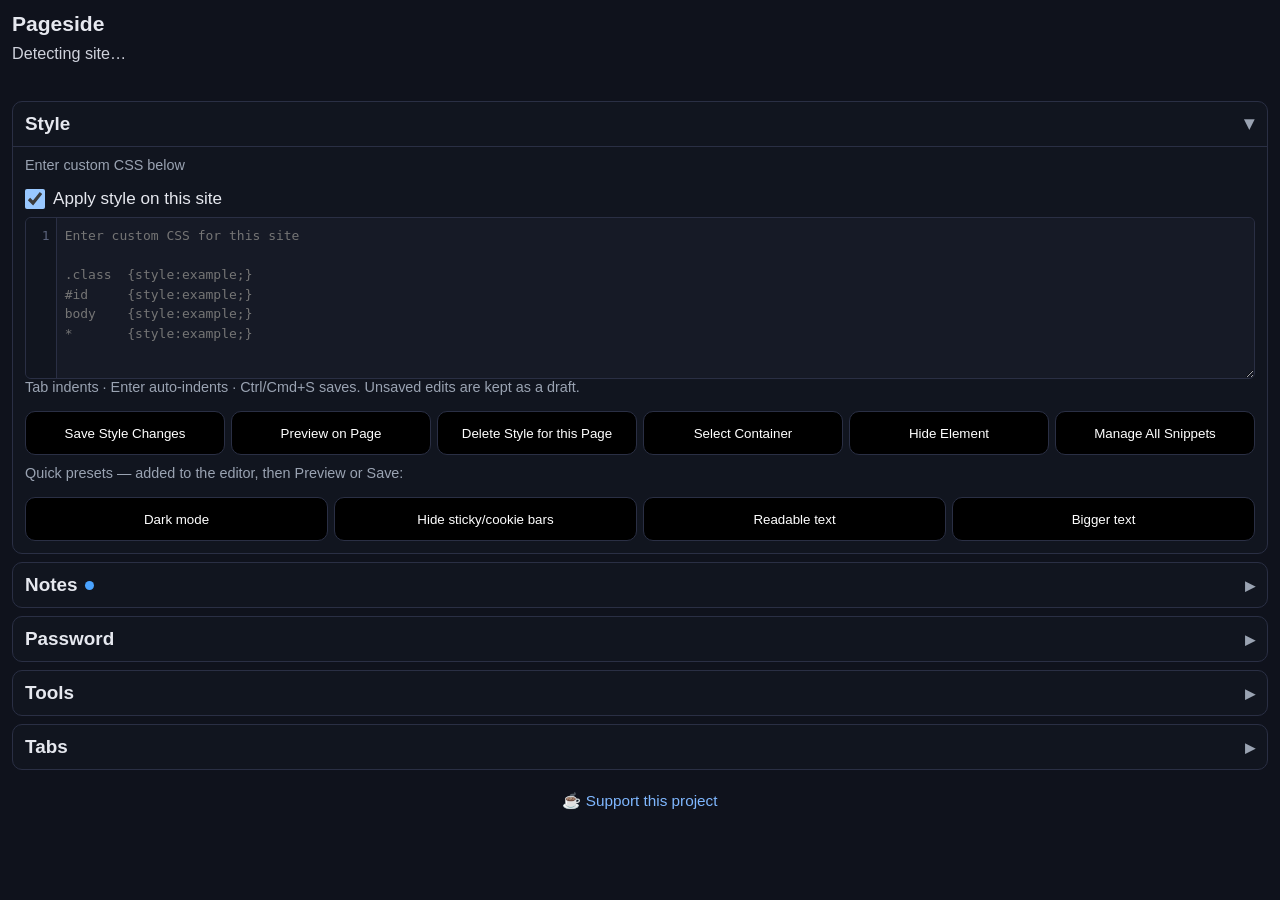
<file: domain-css-injector-v2/popup.html>
<!DOCTYPE html>
<html>

<head>
    <meta charset="utf-8" />
    <meta name="viewport" content="width=device-width, initial-scale=1, viewport-fit=cover" />
    <meta name="color-scheme" content="dark" />
    <title>Pageside</title>
    <style>
        :root{color-scheme:dark;}
        body{font-family: sans-serif;min-width:300px;max-width:100%;font-size:16px;box-sizing:border-box;background-color: #0f121c;color:#e6e8ef;margin:0;
            padding:max(12px,env(safe-area-inset-top)) max(12px,env(safe-area-inset-right)) max(12px,env(safe-area-inset-bottom)) max(12px,env(safe-area-inset-left));}
        @media (min-width:520px){body{font-size:18px;}}
        h3{margin:0 0 8px 0}
        h4{margin:8px 0 8px 0}
        textarea{width:100%;height:160px;box-sizing:border-box;font-family:monospace;background-color:#161a26;color:#e6e8ef;border:1px solid #2a2f44;border-radius:6px;padding:8px;}
        /* Code editor: line-number gutter + textarea share one bordered box.
           Both sides pin the same font/line-height so the numbers stay aligned. */
        .editor{display:flex;align-items:stretch;border:1px solid #2a2f44;border-radius:6px;background:#161a26;overflow:hidden}
        .editor textarea{border:none;border-radius:0;flex:1 1 auto;min-width:0;white-space:pre;overflow:auto;resize:vertical}
        .editor textarea, #cssGutter{font-family:monospace;font-size:13px;line-height:1.5}
        #cssGutter{margin:0;padding:8px 6px 8px 8px;flex:0 0 auto;min-width:2ch;text-align:right;color:#5a627a;background:#11151f;border-right:1px solid #2a2f44;overflow:hidden;user-select:none}
        button{background-color: black;color:#fff;border:1px solid #2a2f44;margin-top:8px;padding:10px 8px;width:100%;min-height:44px;border-radius:8px;}
        button:hover{background-color:#313151;cursor:pointer;}
        #list{margin-top:8px;max-height:40vh;overflow:auto;border:1px solid #2a2f44;padding:6px;border-radius:6px;}
        #domainInfo{font-size:0.9em;color:#cfd2dc;margin-bottom:8px}
        #status{min-height:22px;margin-top:8px;margin-bottom:8px;color:#cfd2dc;}
        .hint{font-size:0.8em;color:#9aa3b2;margin-bottom:8px}
        .small{font-size:0.8em;color:#9aa3b2;word-break:break-all}
        .kv{font-family:monospace;white-space:pre-wrap;padding:8px 0}
        .controls{display:flex;gap:6px;flex-wrap:wrap}
        .controls button{flex:1 1 120px;width:auto;border-radius:10px}
        /* __PS_STORE_STRIP_START__ — media list styles (not in store build) */
        #mediaList{margin-top:8px}
        #mediaList:empty{display:none}
        .media-item{display:block;text-align:left}
        .media-title{display:block;font-weight:bold}
        .cmd-box{margin-top:8px;padding:8px;border:1px solid #2a2f44;border-radius:8px}
        .cmd-row{margin-top:6px}
        .cmd-head{display:flex;align-items:center;justify-content:space-between;gap:8px;font-size:0.85em;color:#cfd2dc}
        .cmd-copy{width:auto;min-height:36px;margin-top:0;padding:4px 12px}
        .cmd-row code{display:block;margin-top:4px;padding:8px;font-family:monospace;font-size:13px;white-space:pre-wrap;word-break:break-all;background:#161a26;border:1px solid #2a2f44;border-radius:6px;user-select:all}
        /* __PS_STORE_STRIP_END__ */
        /* Native collapsible sections — zero JS, keyboard-accessible, touch-friendly. */
        .sec{border:1px solid #2a2f44;border-radius:10px;margin:8px 0;background:#11151f;overflow:hidden}
        .sec>summary{list-style:none;min-height:44px;display:flex;align-items:center;gap:8px;
            padding:0 12px;cursor:pointer;font-weight:600;font-size:1.05em;user-select:none;-webkit-tap-highlight-color:transparent;}
        .sec>summary::-webkit-details-marker{display:none}
        .sec>summary::after{content:'▸';margin-left:auto;color:#9aa3b2;transition:transform .15s ease}
        .sec[open]>summary::after{transform:rotate(90deg)}
        .sec[open]>summary{border-bottom:1px solid #2a2f44}
        .sec-body{padding:10px 12px 12px 12px}
        .dot{display:inline-block;width:9px;height:9px;border-radius:50%;background:#4aa3ff}
        /* Password generator option rows */
        .opt{display:flex;align-items:center;gap:8px;min-height:36px;font-size:0.95em}
        .opt input[type="checkbox"]{width:20px;height:20px;margin:0;flex:0 0 auto}
        .opt input[type="range"]{flex:1 1 auto;min-width:0}
        #pwOut{display:block;font-family:monospace;word-break:break-all;background:#161a26;border:1px solid #2a2f44;border-radius:6px;padding:10px;min-height:24px}
        #pwStrength{margin-top:6px}
        .meter{height:6px;border-radius:3px;background:#2a2f44;margin-top:6px;overflow:hidden}
        .meter>span{display:block;height:100%;width:0;background:#4aa3ff;transition:width .15s ease,background .15s ease}
        /* Tab organizer */
        #tabsSort{width:100%;min-height:44px;background:#161a26;color:#e6e8ef;border:1px solid #2a2f44;border-radius:8px;padding:8px;margin-bottom:8px;}
        #tabsFilter{width:100%;box-sizing:border-box;min-height:44px;background:#161a26;color:#e6e8ef;border:1px solid #2a2f44;border-radius:8px;padding:8px;margin-top:8px;}
        #tabsList{margin-top:8px;max-height:40vh;overflow:auto;border:1px solid #2a2f44;padding:6px;border-radius:6px;}
        #tabsList:empty{display:none}
        .tab-row{display:flex;gap:6px;align-items:stretch;margin:4px 0}
        .tab-open{flex:1 1 auto;width:auto;margin:0;text-align:left;overflow:hidden;text-overflow:ellipsis;white-space:nowrap;}
        .tab-close{flex:0 0 44px;width:44px;margin:0;}
        /* Snippet manager overlay (popup-manager.js) */
        #mgrOverlay{position:fixed;inset:0;z-index:10;background:#0f121c;overflow:auto;box-sizing:border-box;
            padding:max(12px,env(safe-area-inset-top)) max(12px,env(safe-area-inset-right)) max(12px,env(safe-area-inset-bottom)) max(12px,env(safe-area-inset-left));}
        #mgrOverlay[hidden]{display:none}
        #mgrMsg{min-height:22px;margin:8px 0;color:#cfd2dc}
        .mgr-row{border:1px solid #2a2f44;border-radius:8px;background:#11151f;padding:8px;margin:8px 0}
        .mgr-row .small{font-family:monospace;white-space:pre-wrap;margin-top:4px}
        #mgrDomain{width:100%;box-sizing:border-box;min-height:44px;background:#161a26;color:#e6e8ef;border:1px solid #2a2f44;border-radius:8px;padding:8px;margin-bottom:8px}
        #mgrCss{height:50vh;min-height:160px;white-space:pre}
        /* Support footer — a plain text link (deliberately NOT the hosted
           Ko-fi button image: the popup must never fetch remote resources). */
        .footer{text-align:center;margin-top:14px;padding:6px 0}
        .footer a{color:#7fb7ff;font-size:0.85em;text-decoration:none;padding:8px 10px}
        .footer a:hover{text-decoration:underline}
    </style>
</head>

<body>
        <h3>Pageside</h3>
        <div id="domainInfo">Detecting site…</div>
        <div id="status"></div>

        <details class="sec" open>
            <summary>Style</summary>
            <div class="sec-body">
                <div class="hint">Enter custom CSS below</div>
                <label class="opt"><input type="checkbox" id="siteEnabled" checked> Apply style on this site</label>
                <div class="editor">
                    <pre id="cssGutter" aria-hidden="true">1</pre>
                    <textarea id="cssInput" wrap="off" spellcheck="false" autocapitalize="off" autocomplete="off" placeholder="Enter custom CSS for this site

.class  {style:example;}
#id     {style:example;}
body    {style:example;}
*       {style:example;}"></textarea>
                </div>
                <div class="hint">Tab indents · Enter auto-indents · Ctrl/Cmd+S saves. Unsaved edits are kept as a draft.</div>
                <div class="controls">
                    <button id="saveBtn">Save Style Changes</button>
                    <button id="previewBtn">Preview on Page</button>
                    <button id="deleteBtn">Delete Style for this Page</button>
                    <button id="inspectBtn">Select Container</button>
                    <button id="hideBtn">Hide Element</button>
                    <button id="manageBtn" type="button">Manage All Snippets</button>
                </div>
                <div class="hint" style="margin-top:10px">Quick presets — added to the editor, then Preview or Save:</div>
                <div class="controls">
                    <button class="preset" data-preset="dark" type="button">Dark mode</button>
                    <button class="preset" data-preset="nosticky" type="button">Hide sticky/cookie bars</button>
                    <button class="preset" data-preset="readable" type="button">Readable text</button>
                    <button class="preset" data-preset="bigtext" type="button">Bigger text</button>
                </div>
            </div>
        </details>

        <details class="sec">
            <summary>Notes <span id="notesDot" class="dot" hidden></span></summary>
            <div class="sec-body">
                <div class="hint">Private notes for <span id="notesDomain">this site</span> — saved locally, per domain.</div>
                <textarea id="noteInput" placeholder="Jot anything for this site… auto-saves as you type."></textarea>
                <div class="controls">
                    <button id="noteSave">Save note</button>
                    <button id="noteClear">Clear note</button>
                </div>
            </div>
        </details>

        <details class="sec">
            <summary>Password</summary>
            <div class="sec-body">
                <output id="pwOut" aria-live="polite">Tap Generate</output>
                <div id="pwStrength" class="small">&nbsp;</div>
                <div class="meter"><span id="pwMeter"></span></div>
                <div class="controls">
                    <button id="pwGen">Generate</button>
                    <button id="pwCopy">Copy</button>
                </div>
                <label class="opt"><span style="flex:0 0 auto"><span id="pwLenLabel">Length: </span><span id="pwLenVal">20</span></span><input id="pwLen" type="range" min="4" max="64" value="20"></label>
                <label class="opt"><input type="checkbox" id="pwLower" checked> lowercase (a–z)</label>
                <label class="opt"><input type="checkbox" id="pwUpper" checked> uppercase (A–Z)</label>
                <label class="opt"><input type="checkbox" id="pwDigit" checked> digits (0–9)</label>
                <label class="opt"><input type="checkbox" id="pwSym" checked> symbols (!@#…)</label>
                <label class="opt"><input type="checkbox" id="pwAccented"> accented letters (ä ö ü å ø ę…)</label>
                <label class="opt"><input type="checkbox" id="pwCyrillic"> Cyrillic letters (а–я)</label>
                <label class="opt"><input type="checkbox" id="pwGreek"> Greek letters (α–ω)</label>
                <label class="opt"><input type="checkbox" id="pwChinese"> Chinese characters (汉字)</label>
                <label class="opt"><input type="checkbox" id="pwNoAmbig"> exclude ambiguous (0 O 1 l I)</label>
                <label class="opt"><input type="checkbox" id="pwEach" checked> require each selected set</label>
                <label class="opt"><input type="checkbox" id="pwPass"> passphrase mode (words)</label>
                <div class="hint">Generated with the browser's cryptographic RNG. Nothing is stored — copy it before closing.</div>
            </div>
        </details>

        <details class="sec">
            <summary>Tools</summary>
            <div class="sec-body">
                <h4>Read Aloud</h4>
                <div class="controls">
                    <button id="readTextBtn">Read Selected Text</button>
                    <button id="readPageBtn">Read Whole Page</button>
                    <button id="stopReadBtn">Stop Reading</button>
                </div>
                <label class="opt"><span style="flex:0 0 auto">Speed: <span id="ttsRateVal">1.0×</span></span><input id="ttsRate" type="range" min="0.5" max="2" step="0.1" value="1"></label>
                <!-- __PS_STORE_STRIP_START__ — Capture/Media UI (not in store build) -->
                <h4>Capture</h4>
                <div class="controls">
                    <button id="screenshotBtn">Screenshot Visible Page</button>
                </div>
                <h4>Media</h4>
                <div class="controls">
                    <button id="downloadVideoBtn">Download Video Media</button>
                </div>
                <div id="mediaList"></div>
                <div class="hint">Tip: on desktop you can also right-click a video and choose "Download this video".</div>
                <!-- __PS_STORE_STRIP_END__ -->
                <h4>Saved snippets</h4>
                <div class="controls">
                    <button id="refreshBtn">Refresh list</button>
                    <button id="exportBtn">Export JSON</button>
                    <button id="importBtn">Import JSON</button>
                </div>
                <input type="file" id="importFile" accept=".json,application/json" hidden>
                <div id="list"></div>
            </div>
        </details>

        <details class="sec" id="tabsSection">
            <summary>Tabs</summary>
            <div class="sec-body">
                <div class="hint">Organize every open tab across all your windows.</div>
                <label class="small" for="tabsSort">Sort order</label>
                <select id="tabsSort">
                    <option value="domain">By domain</option>
                    <option value="title">By title</option>
                    <option value="url">By URL</option>
                </select>
                <div class="controls">
                    <button id="tabsSortBtn">Sort tabs</button>
                    <button id="tabsGroupBtn">Group by domain</button>
                    <button id="tabsDedupeBtn">Close duplicates</button>
                </div>
                <input id="tabsFilter" type="text" placeholder="Filter open tabs…">
                <div id="tabsList"></div>
            </div>
        </details>

        <div class="footer">
            <a id="kofiLink" href="https://ko-fi.com/F1F1140LWT" target="_blank" rel="noopener">☕ Support this project</a>
        </div>

    <div id="mgrOverlay" hidden role="dialog" aria-label="Snippet manager">
        <h3>All snippets</h3>
        <div id="mgrMsg" aria-live="polite"></div>
        <div id="mgrListWrap">
            <div class="hint" id="mgrCount"></div>
            <div class="controls">
                <button id="mgrAdd" type="button">Add snippet</button>
                <button id="mgrClose" type="button">Close</button>
            </div>
            <div id="mgrList"></div>
        </div>
        <div id="mgrForm" hidden>
            <h4 id="mgrFormTitle">Add snippet</h4>
            <label class="small" for="mgrDomain">Domain (e.g. example.com)</label>
            <input id="mgrDomain" type="text" autocapitalize="off" autocomplete="off" spellcheck="false">
            <textarea id="mgrCss" wrap="off" spellcheck="false" autocapitalize="off" autocomplete="off" placeholder="body { color: red; }"></textarea>
            <div class="controls">
                <button id="mgrSave" type="button">Save</button>
                <button id="mgrCancel" type="button">Cancel</button>
            </div>
        </div>
    </div>
    <script src="popup.js"></script>
    <script src="popup-editor.js"></script>
    <script src="popup-notepad.js"></script>
    <script src="popup-password.js"></script>
    <script src="popup-tabs.js"></script>
    <script src="popup-manager.js"></script>
</body>

</html>
</file>
